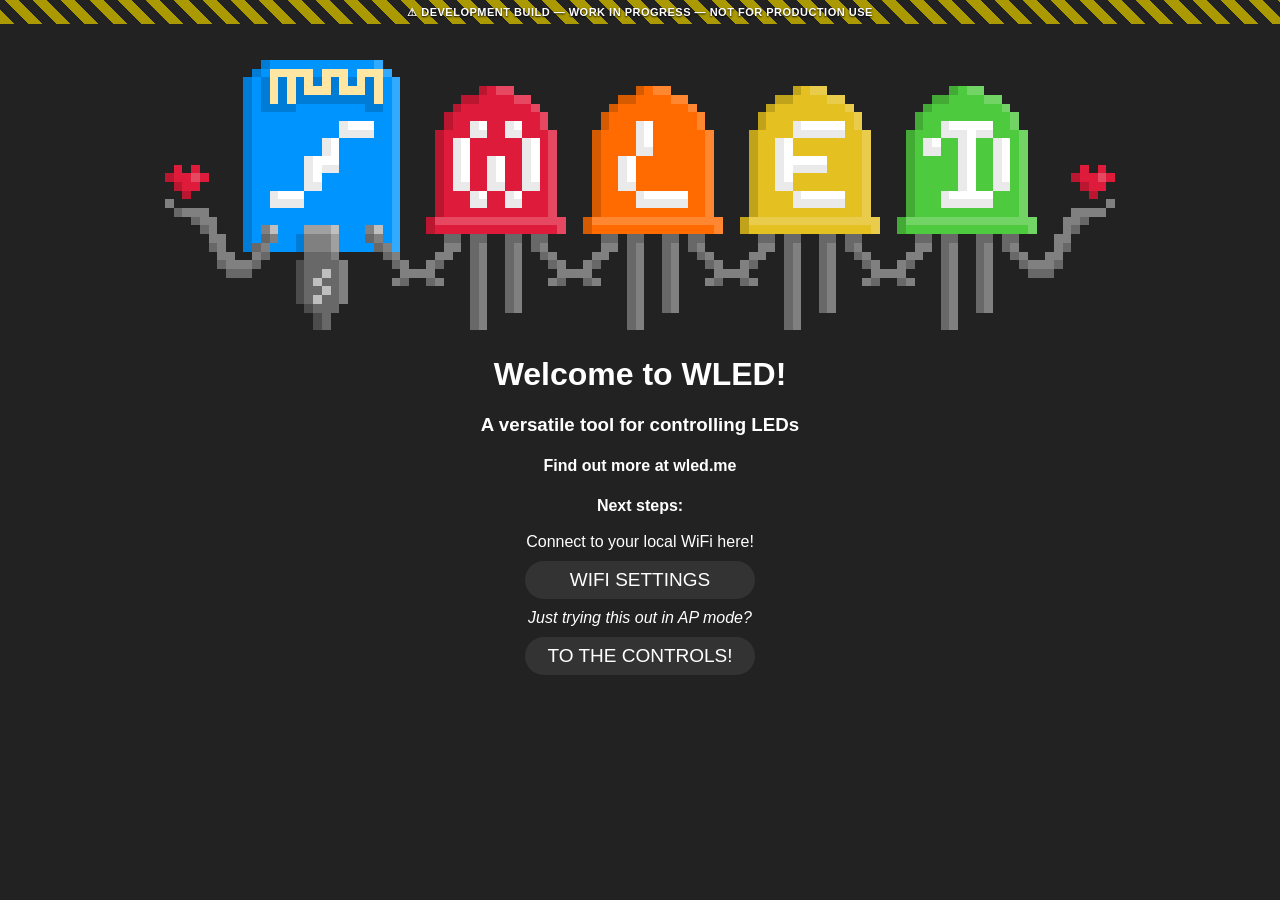
<file: wled00/data/welcome.htm>
<!DOCTYPE html>
<html lang="en">
	<head>
		<meta charset="utf-8">
		<meta content='width=device-width' name='viewport'>
		<meta name="theme-color" content="#222222">
		<title>Welcome!</title>
		<style>
			body {
				font-family: Verdana, Helvetica, sans-serif;
				text-align: center;
				background-color: #222;
				margin: 0;
				color: #fff;
			}
	
			button {
				outline: none;
				cursor: pointer;
				padding: 8px;
				margin: 10px;
				width: 230px;
				text-transform: uppercase;
				font-family: helvetica;
				font-size: 19px;
				background-color: #333;
				color: white;
				border: 0px solid white;
				border-radius: 25px;
			}

			img {
				width: 950px;
				max-width: 82%;
				image-rendering: pixelated;
				image-rendering: crisp-edges;
				margin: 4vh 0 0 0;
				animation: fi 1s;
			}
			
			@keyframes fi {
				from { opacity: 0; }
				to   { opacity: 1; }
			}
	
			.main {
				animation: fi 1.5s .7s both;
			}
		</style>
		<!-- DEV_BANNER_START -->
		<style id="devBannerStyle">
			#devBanner {
				background: repeating-linear-gradient(45deg, #a90, #a90 10px, #222 10px, #222 20px);
				color: #fff;
				font: bold 11px/24px Helvetica, Verdana, sans-serif;
				letter-spacing: .5px;
				text-align: center;
				padding: 0 6px;
				text-shadow: 0 1px 2px #000;
			}
		</style>
		<!-- DEV_BANNER_END -->
	</head>
	<body>
		<!-- DEV_BANNER_START -->
		<div id="devBanner">⚠ DEVELOPMENT BUILD — WORK IN PROGRESS — NOT FOR PRODUCTION USE</div>
		<!-- DEV_BANNER_END -->
		<img alt="" src="[data-uri]">
		<div class="main">
			<h1>Welcome to WLED!</h1>
			<h3>A versatile tool for controlling LEDs</h3>
			<h4>Find out more at wled.me</h4>
			<b>Next steps:</b><br><br>
			Connect to your local WiFi here!<br>
			<button onclick="window.location.href='./settings/wifi'">WiFi settings</button><br>
			<i>Just trying this out in AP mode?</i><br>
			<button onclick="window.location.href='./?sliders'">To the controls!</button><br>
		</div>
	</body>
</html>
</file>
